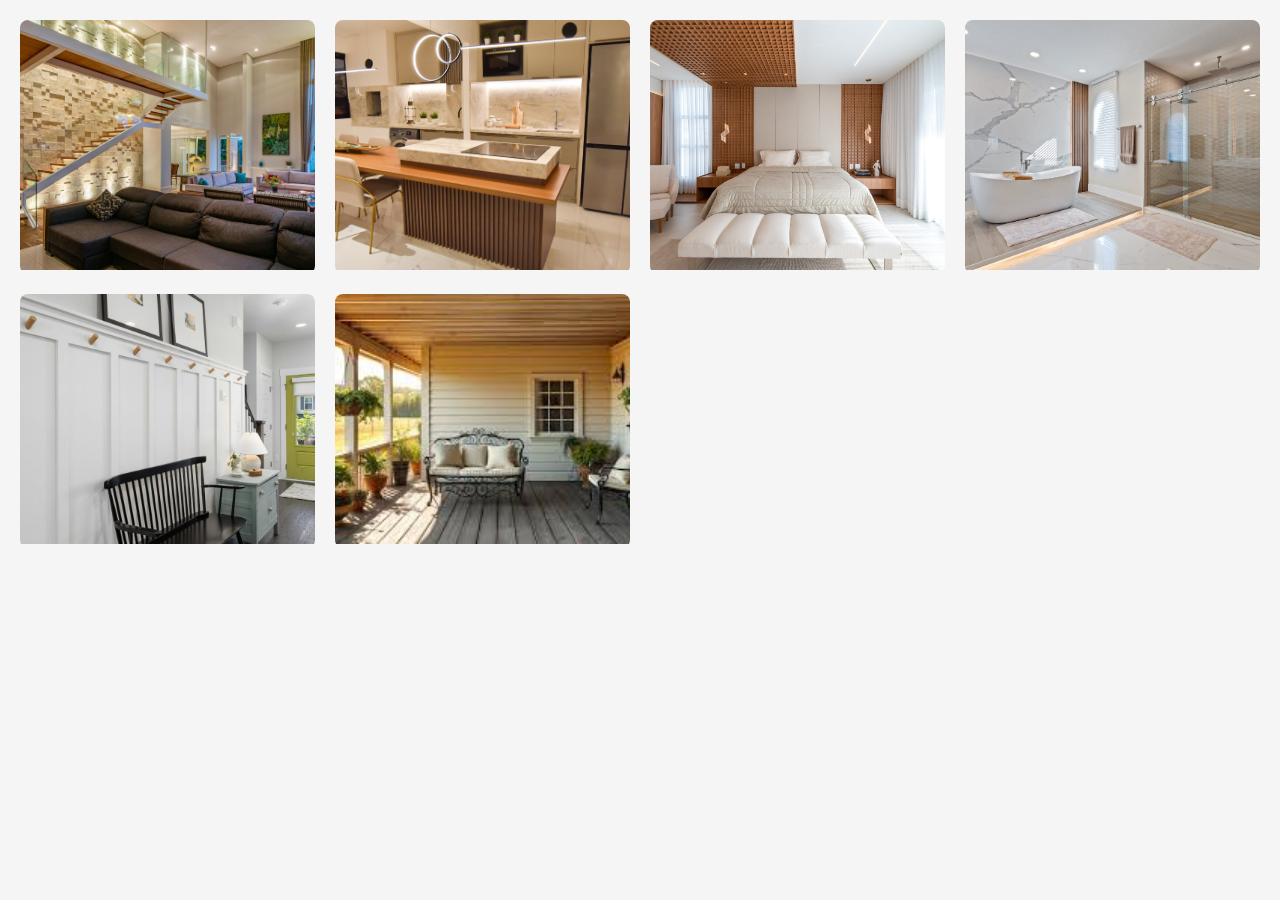
<file: assets/projetos.html>
<!DOCTYPE html>
<html lang="en">
<head>
    <meta charset="UTF-8">
    <meta name="viewport" content="width=device-width, initial-scale=1.0">
    <title>Document</title>
</head>
<body>
    <head>
        <link rel="stylesheet" href="style.css">
    </head>

    <div class="gallery">
        <div class="gallery-item">
            <img src="img/img-projetos/sala-de-estar.png" alt="Sala de Estar">
        </div>
        <div class="gallery-item">
            <img src="img/img-projetos/cozinha.png" alt="Cozinha">
        </div>
        <div class="gallery-item">
            <img src="img/img-projetos/quarto.png" alt="Quarto">
        </div>
        <div class="gallery-item">
            <img src="img/img-projetos/banheiro.png" alt="Banheiro">
        </div>
        <div class="gallery-item">
            <img src="img/img-projetos/corredor.png" alt="Corredor">
        </div>
        <div class="gallery-item">
            <img src="img/img-projetos/varanda.png" alt="Varanda">
        </div>
    </div>

    <style>
        .gallery {
            display: grid;
            grid-template-columns: repeat(auto-fit, minmax(250px, 1fr));
            gap: 20px;
            padding: 20px;
        }

        .gallery-item {
            position: relative;
            overflow: hidden;
            border-radius: 8px;
            cursor: pointer;
        }

        .gallery-item img {
            width: 100%;
            height: 250px;
            object-fit: cover;
            transition: transform 0.3s ease;
        }

        .gallery-item:hover img {
            transform: scale(1.1);
        }

        .gallery-item img:active {
            transform: scale(1.2);
        }
    </style>
</body>
</html>
</file>
<file: assets/style.css>
* {
        margin: 0;
        padding: 0;
        box-sizing: border-box;
    }

    html {
        scroll-behavior: smooth;
    }

    body {
        font-family: Arial, sans-serif;
        background-color: #f5f5f5;
        margin: 0;
        padding: 0;
    }

    header {
        background-color: rgba(255, 255, 255, 0.95);
        padding: 20px 40px;
        position: static;
        width: 100%;
        box-shadow: 0 2px 10px rgba(0, 0, 0, 0.1);
    }

    nav {
        display: flex;
        justify-content: space-between;
        align-items: center;
        max-width: 1400px;
        margin: 0 auto;
    }

    .title {
        display: flex;
    }

    .title h1 {
        font-family: 'Arial', sans-serif;
        font-weight: bold;
        font-size: 32px;
        color: #2c3e50;
        white-space: nowrap;
    }

    .nav-links {
        display: flex;
        list-style: none;
        gap: 30px;
        align-items: center;
    }

    .nav-links li {
        display: inline-block;
    }

    .nav-links a {
        text-decoration: none;
        color: #2c3e50;
        font-weight: 600;
        font-size: 16px;
        padding: 10px 15px;
        transition: all 0.3s ease;
        border-radius: 5px;
    }

    .nav-links a:hover {
        color: #fff;
        background-color: #2c3e50;
    }

    @media (max-width: 768px) {
        nav {
            flex-direction: column;
            gap: 20px;
        }

        .nav-links {
            flex-wrap: wrap;
            justify-content: center;
            gap: 15px;
        }

        .title h1 {
            font-size: 24px;
        }

        header {
            padding: 15px 20px;
        }
    }

    .container {
        display: flex;
        flex-direction: column;
        justify-content: center;
        align-items: center;
        height: 100vh;
        text-align: center;
        color: rgb(19, 3, 3);
    }

    .hero-section {
        min-height: 100vh;
        display: flex;
        align-items: center;
        justify-content: center;
        background: linear-gradient(135deg, #f5f7fa 0%, #c3cfe2 100%);
        padding: 60px 20px 40px;
    }

    .hero-container {
        max-width: 1400px;
        width: 100%;
        margin: 0 auto;
    }

    .hero-content {
        display: flex;
        align-items: center;
        justify-content: space-between;
        gap: 60px;
        flex-wrap: wrap;
    }

    .hero-text {
        flex: 1;
        min-width: 300px;
    }

    .hero-title {
        font-size: 56px;
        font-weight: bold;
        color: #2c3e50;
        margin-bottom: 20px;
        line-height: 1.2;
        font-family: Arial, Helvetica, sans-serif;
    }

    .hero-subtitle {
        font-size: 20px;
        color: #555;
        margin-bottom: 40px;
        line-height: 1.6;
        font-family: Arial, Helvetica, sans-serif;
    }

    .hero-buttons {
        display: flex;
        gap: 20px;
        flex-wrap: wrap;
    }

    .btn-primary,
    .btn-secondary {
        padding: 15px 35px;
        font-size: 16px;
        font-weight: bold;
        text-decoration: none;
        border-radius: 8px;
        transition: all 0.3s ease;
        font-family: Arial, Helvetica, sans-serif;
        display: inline-block;
    }

    .btn-primary {
        background-color: #2c3e50;
        color: white;
    }

    .btn-primary:hover {
        background-color: #34495e;
        transform: translateY(-3px);
        box-shadow: 0 6px 20px rgba(44, 62, 80, 0.3);
    }

    .btn-secondary {
        background-color: transparent;
        color: #2c3e50;
        border: 2px solid #2c3e50;
    }

    .btn-secondary:hover {
        background-color: #2c3e50;
        color: white;
        transform: translateY(-3px);
        box-shadow: 0 6px 20px rgba(44, 62, 80, 0.3);
    }

    .hero-image {
        flex: 1;
        min-width: 300px;
        display: flex;
        justify-content: center;
    }

    .hero-image img {
        width: 100%;
        max-width: 600px;
        height: auto;
        border-radius: 20px;
        box-shadow: 0 20px 60px rgba(0, 0, 0, 0.3);
        border: 8px solid white;
        object-fit: cover;
        transition: transform 0.3s ease;
    }

    .hero-image img:hover {
        transform: scale(1.05);
    }

    @media (max-width: 968px) {
        .hero-content {
            flex-direction: column;
            text-align: center;
        }

        .hero-title {
            font-size: 42px;
        }

        .hero-subtitle {
            font-size: 18px;
        }

        .hero-buttons {
            justify-content: center;
        }
    }

    @media (max-width: 576px) {
        .hero-title {
            font-size: 32px;
        }

        .hero-subtitle {
            font-size: 16px;
        }

        .btn-primary,
        .btn-secondary {
            width: 100%;
            text-align: center;
        }
    }



    .etapas {
        display: flex;
        flex-direction: column;
        justify-content: center;
        align-items: center;
        height: 100vh;
        text-align: center;
        color: rgb(19, 3, 3);
        background: linear-gradient(135deg, #f0f4f8 0%, #bac8d8 100%);
    }

    .etapas h3 {
        background-color: rgba(255, 255, 255, 0.8);
        padding: 20px;
        margin-top: 20px;
        border-radius: 10px;
    }
    
    .sobre {
        display: flex;
        flex-direction: column;
        justify-content: center;
        align-items: center;
        height: 100vh;
        text-align: center;
        color: rgb(19, 3, 3);
        background: linear-gradient(135deg, #e8eef2 0%, #d4dce6 100%);
    }

    .titulo-sobre h2 {
        padding: 20px;
        margin-top: 40px;
        border-radius: 10px;
        font-size: 30px;
        font-family: Arial, Helvetica, sans-serif;
        font-weight: bold;

    }

    .prim-estro-sobre {
        padding: 20px;
        margin-top: 10px;
        border-radius: 10px;
        width: 80%;
        font-family: Arial, Helvetica, sans-serif;
        font-size: 20px;
    }

    .segun-estro-sobre {
        padding: 20px;
        margin-top: 20px;
        border-radius: 10px;
        width: 80%;
        font-family: Arial, Helvetica, sans-serif;
        font-size: 20px;
    }

    .gallery-section {
        background: linear-gradient(135deg, #e3e9f0 0%, #cbd6e2 100%);
        padding: 80px 20px;
        min-height: 100vh;
    }

    .gallery-container {
        max-width: 1400px;
        margin: 0 auto;
    }

    .gallery-container h3 {
        text-align: center;
        font-size: 40px;
        font-weight: bold;
        color: #333;
        margin-bottom: 15px;
        font-family: Arial, Helvetica, sans-serif;
    }

    .gallery-subtitle {
        text-align: center;
        font-size: 18px;
        color: #666;
        margin-bottom: 50px;
        font-family: Arial, Helvetica, sans-serif;
    }

    .photo-grid {
        display: grid;
        grid-template-columns: repeat(auto-fit, minmax(300px, 1fr));
        gap: 10px;
        padding: 20px;
        border: 3px solid rgba(44, 62, 80, 0.2);
        border-radius: 15px;
        background-color: rgba(255, 255, 255, 0.3);
    }

    .photo-item {
        position: relative;
        overflow: hidden;
        border-radius: 10px;
        box-shadow: 0 4px 15px rgba(0, 0, 0, 0.1);
        transition: transform 0.3s ease, box-shadow 0.3s ease;
        height: 300px;
        cursor: pointer;
    }

    .photo-item:hover {
        transform: translateY(-10px);
        box-shadow: 0 8px 25px rgba(0, 0, 0, 0.2);
    }

    .photo-item img {
        width: 100%;
        height: 100%;
        object-fit: cover;
        transition: transform 0.3s ease;
    }

    .photo-item:hover img {
        transform: scale(1.1);
    }

    .photo-overlay {
        position: absolute;
        bottom: 0;
        left: 0;
        right: 0;
        background: linear-gradient(to top, rgba(0, 0, 0, 0.8), transparent);
        padding: 20px;
        transform: translateY(100%);
        transition: transform 0.3s ease;
    }

    .photo-item:hover .photo-overlay {
        transform: translateY(0);
    }

    .photo-overlay span {
        color: white;
        font-size: 18px;
        font-weight: bold;
        font-family: Arial, Helvetica, sans-serif;
    }

    .photo-large {
        grid-column: span 2;
        height: 400px;
    }

    .photo-wide {
        grid-column: span 2;
    }

    .gallery-cta-container {
        display: flex;
        justify-content: center;
        margin-top: 40px;
        position: relative;
        z-index: 10;
    }

    .gallery-cta-button {
        background: linear-gradient(135deg, #2c3e50 0%, #34495e 100%);
        color: white;
        text-decoration: none;
        padding: 18px 40px;
        font-size: 18px;
        font-weight: bold;
        font-family: Arial, Helvetica, sans-serif;
        border-radius: 30px;
        box-shadow: 0 8px 20px rgba(44, 62, 80, 0.3);
        transition: all 0.3s ease;
        display: inline-block;
    }

    .gallery-cta-button:hover {
        transform: translateY(-5px);
        box-shadow: 0 12px 30px rgba(44, 62, 80, 0.4);
        background: linear-gradient(135deg, #34495e 0%, #2c3e50 100%);
    }

    .container {
            max-width: 1100px;
            margin: 0 auto;
        }

        .title {
            text-align: center;
            font-size: 2.5rem;
            font-weight: 800;
            color: #000;
            margin-bottom: 50px;
        }

        .grid-steps {
            display: grid;
            grid-template-columns: repeat(3, 1fr); /* 3 colunas */
            gap: 20px;
        }

        /* Estilização dos Cards */
        .card {
            background-color: #f5f5f5; /* Branco levemente acinzentado */
            border: 1px solid #333;
            padding: 40px 30px;
            text-align: center;
            display: flex;
            flex-direction: column;
            align-items: center;
            min-height: 350px;
            justify-content: flex-start;
        }

        .card i {
            font-size: 3rem;
            color: #000;
            margin-bottom: 25px;
        }

        .card h3 {
            font-size: 1.1rem;
            font-weight: 800;
            text-transform: uppercase;
            margin-bottom: 20px;
            line-height: 1.3;
            letter-spacing: 1px;
        }

        .card p {
            font-size: 0.95rem;
            color: #333;
            line-height: 1.5;
            font-weight: 500;
        }

        /* Detalhe especial do último card (Linha preta) */
        .card-last {
            position: relative;
        }

        .line-decoration {
            width: 80%;
            height: 4px;
            background-color: #000;
            margin-top: auto; /* Empurra para o final do card */
            margin-top: 30px;
        }

        /* Responsividade para tablets e celulares */
        @media (max-width: 992px) {
            .grid-steps { grid-template-columns: repeat(2, 1fr); }
        }

        @media (max-width: 600px) {
            .grid-steps { grid-template-columns: 1fr; }
            .title { font-size: 1.8rem; }
        }

    @media (max-width: 768px) {
        .photo-grid {
            grid-template-columns: 1fr;
        }
        
        .photo-large,
        .photo-wide {
            grid-column: span 1;
            height: 300px;
        }
        
        .gallery-container h3 {
            font-size: 30px;
        }
        
        .gallery-cta-container {
            margin-top: 30px;
            margin-bottom: 30px;
        }
    }

    footer {
        background: linear-gradient(135deg, #2c3e50 0%, #34495e 100%);
        color: #fff;
        padding: 25px 20px 15px;
        font-family: Arial, Helvetica, sans-serif;
    }

    .footer-content {
        display: flex;
        justify-content: space-around;
        flex-wrap: wrap;
        max-width: 1400px;
        margin: 0 auto;
        gap: 20px;
    }

    .footer-section {
        flex: 1;
        min-width: 200px;
    }

    .footer-section h4 {
        font-size: 16px;
        margin-bottom: 10px;
        color: #fff;
    }

    .footer-section p {
        font-size: 13px;
        line-height: 1.5;
        color: #ccc;
    }

    .footer-section ul {
        list-style: none;
        padding: 0;
    }

    .footer-section ul li {
        margin-bottom: 6px;
    }

    .footer-section ul li a {
        color: #ccc;
        text-decoration: none;
        transition: color 0.3s;
        font-size: 13px;
    }

    .footer-section ul li a:hover {
        color: #fff;
    }

    .footer-bottom {
        text-align: center;
        margin-top: 20px;
        padding-top: 15px;
        border-top: 1px solid #444;
    }

    .footer-bottom p {
        font-size: 12px;
        color: #888;
    }

    @media (max-width: 768px) {
        .footer-content {
            flex-direction: column;
            text-align: center;
        }
    }

    /* From Uiverse.io by Zameerahmad01 */ 
ul {
  list-style: none;
}

.example-2 {
  display: flex;
  justify-content: center;
  align-items: center;
  flex-direction: column;
  row-gap: 0.3rem;
  margin-top: 10px;
  margin-bottom: 10px;
}
.example-2 .icon-content {
  margin: 0 6px;
  position: relative;
}
.example-2 .icon-content .tooltip {
  position: absolute;
  top: 15px;
  left: 40%;
  transform: translateX(50%);
  color: #fff;
  padding: 4px 8px;
  border-radius: 4px;
  opacity: 0;
  visibility: hidden;
  font-size: 11px;
  transition: all 0.3s ease;
}
.example-2 .icon-content:hover .tooltip {
  opacity: 1;
  visibility: visible;
  top: 3px;
}
.example-2 .icon-content a {
  position: relative;
  overflow: hidden;
  display: flex;
  justify-content: center;
  align-items: center;
  width: 35px;
  height: 35px;
  border-radius: 50%;
  color: #4d4d4d;
  background-color: #fff;
  transition: all 0.3s ease-in-out;
}
.example-2 .icon-content a:hover {
  box-shadow: 3px 2px 45px 0px rgb(0 0 0 / 12%);
}
.example-2 .icon-content a svg {
  position: relative;
  z-index: 1;
  width: 20px;
  height: 20px;
}
.example-2 .icon-content a:hover {
  color: white;
}
.example-2 .icon-content a .filled {
  position: absolute;
  top: auto;
  bottom: 0;
  left: 0;
  width: 100%;
  height: 0;
  background-color: #000;
  transition: all 0.3s ease-in-out;
}
.example-2 .icon-content a:hover .filled {
  height: 100%;
}

.example-2 .icon-content a[data-social="linkedin"] .filled,
.example-2 .icon-content a[data-social="linkedin"] ~ .tooltip {
  background-color: #0274b3;
}

.example-2 .icon-content a[data-social="github"] .filled,
.example-2 .icon-content a[data-social="github"] ~ .tooltip {
  background-color: #24262a;
}
.example-2 .icon-content a[data-social="instagram"] .filled,
.example-2 .icon-content a[data-social="instagram"] ~ .tooltip {
  background: linear-gradient(
    45deg,
    #405de6,
    #5b51db,
    #b33ab4,
    #c135b4,
    #e1306c,
    #fd1f1f
  );
}
.example-2 .icon-content a[data-social="youtube"] .filled,
.example-2 .icon-content a[data-social="youtube"] ~ .tooltip {
  background-color: #ff0000;
}
</file>
